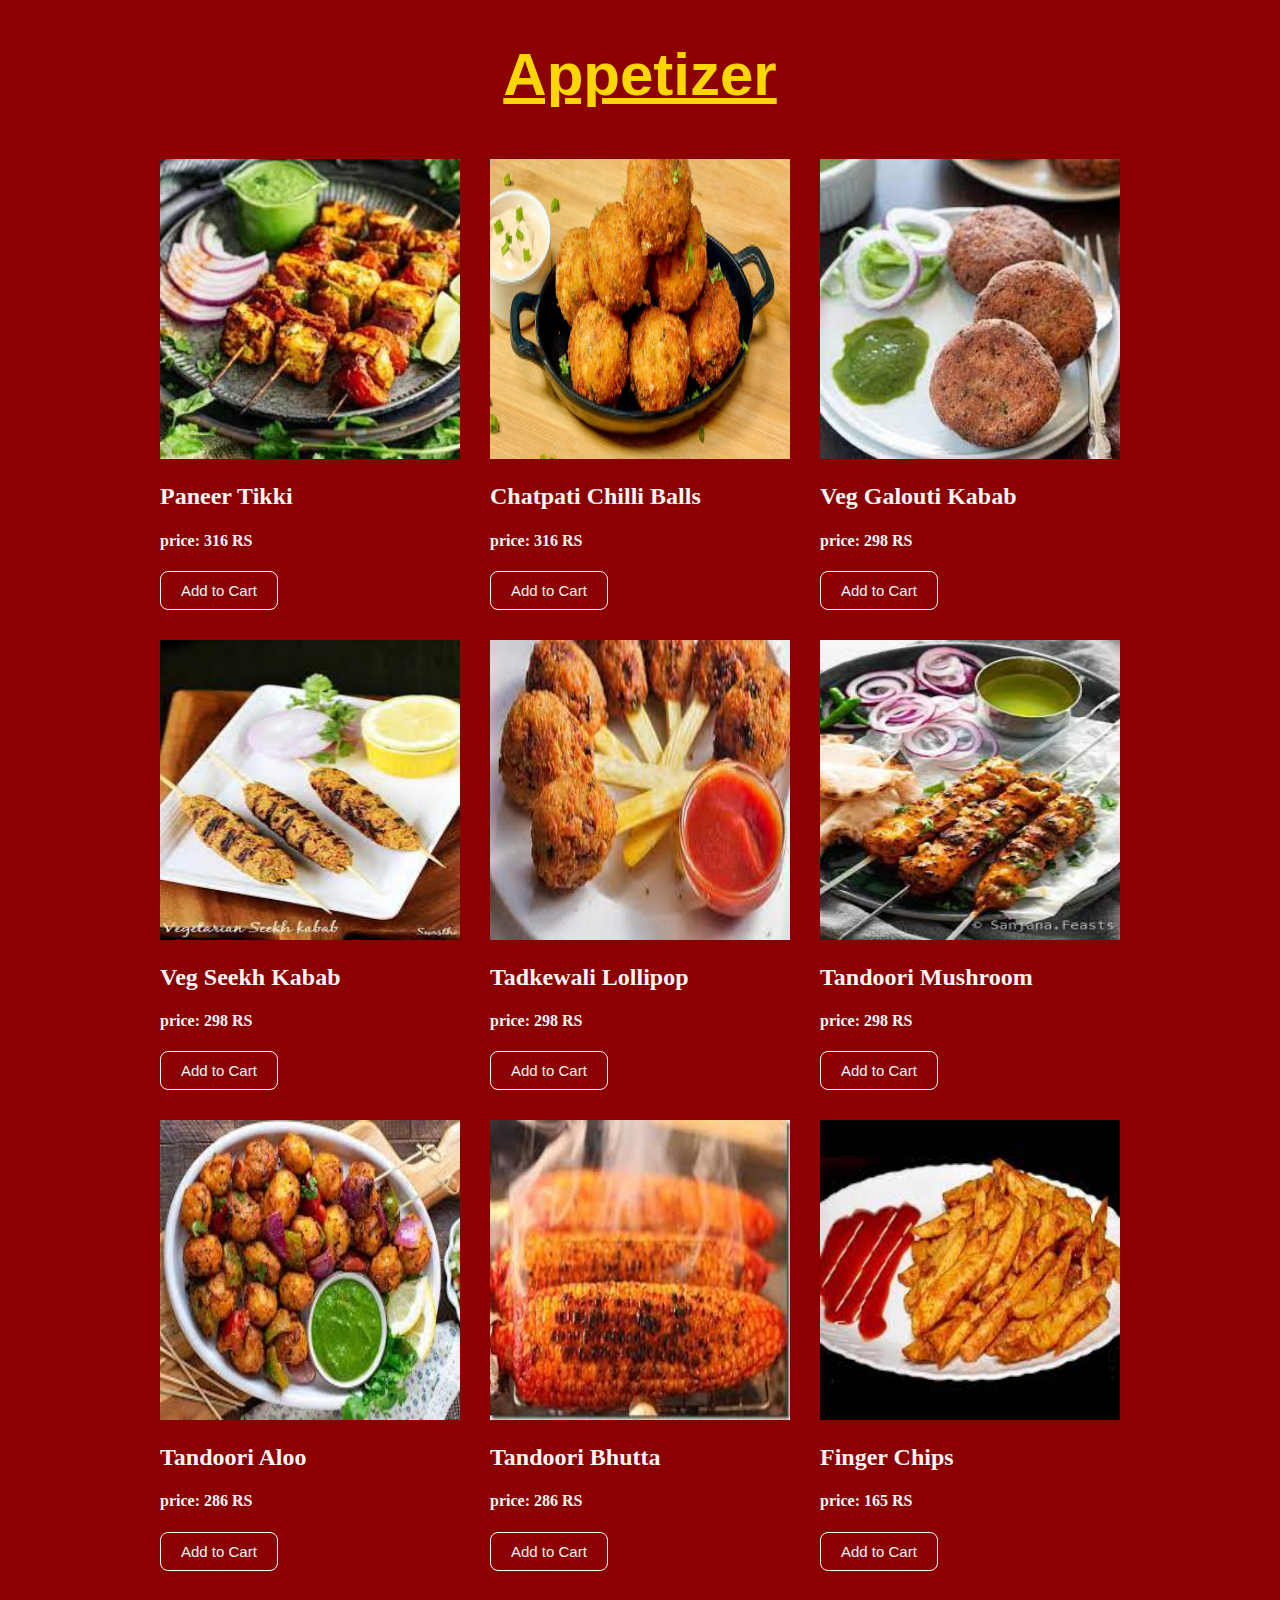
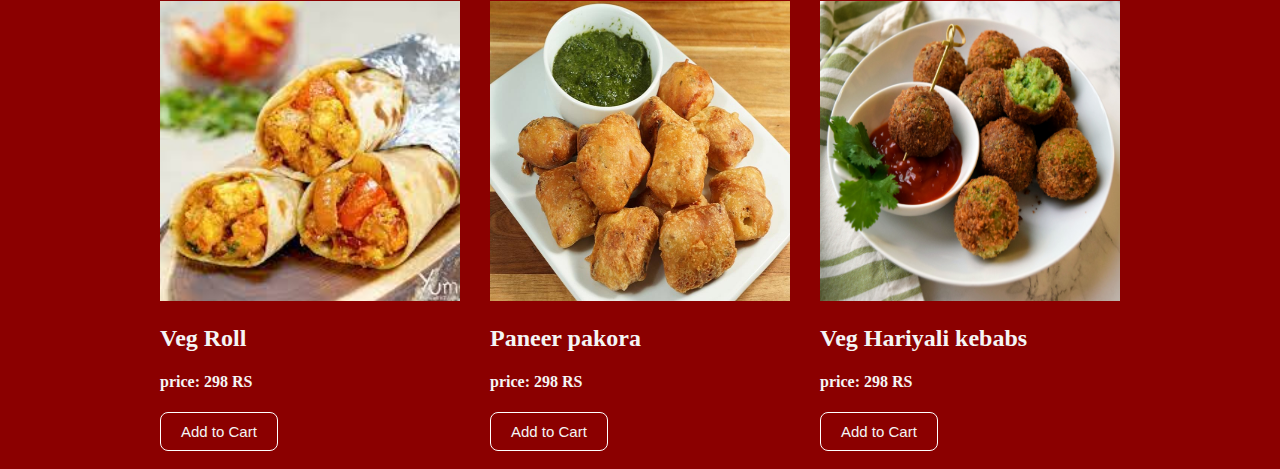
<file: appetizer.html>
<!DOCTYPE html>
<html lang="en">
<head>
    <meta charset="UTF-8">
    <meta name="viewport" content="width=device-width, initial-scale=1.0">
    <title>Document</title>
    <link rel="stylesheet" href="appetizer1.css">
</head>
<body>
    <h1>Appetizer</h1>
    <div class="container">
        <div>
            <img src="paneerTikki.png" alt="">
        <h2>Paneer Tikki</h2>
        <h4>price: 316 RS</h4>
        <button>Add to Cart</button>
    </div>
    <div>
        <img src="chatpatiChilliBalls.png" alt="">
        <h2>Chatpati Chilli Balls</h2>
        <h4>price: 316 RS</h4>
        <button>Add to Cart</button>
    </div>
    <div>
        <img src="vegGaloutiKabab.png" alt="">
        <h2>Veg Galouti Kabab</h2>
        <h4>price: 298 RS</h4>
        <button>Add to Cart</button>
    </div>
    <div>
    <img src="vegSeekhKabab.png" alt="">
    <h2>Veg Seekh Kabab</h2>
    <h4>price: 298 RS</h4>
    <button>Add to Cart</button>
    </div>
    <div>
        <img src="tadkewaliLollipop.png" alt="">
    <h2>Tadkewali Lollipop</h2>
    <h4>price: 298 RS</h4>
    <button>Add to Cart</button>
    </div>
    <div>
        <img src="tandooriMushroom.png" alt="">
    <h2>Tandoori Mushroom</h2>
    <h4>price: 298 RS</h4>
    <button>Add to Cart</button>
    </div>
    <div>
        <img src="tandooriAloo.png" alt="">
    <h2>Tandoori Aloo</h2>
    <h4>price: 286 RS</h4>
    <button>Add to Cart</button>
    </div>
    <div>
        <img src="tandooriBhutta.png" alt="">
    <h2>Tandoori Bhutta</h2>
    <h4>price: 286 RS</h4>
    <button>Add to Cart</button>
    </div>
    <div>
        <img src="fingerChips.png" alt="">
    <h2>Finger Chips</h2>
    <h4>price: 165 RS</h4>
    <button>Add to Cart</button>
    </div>
    <div>
        <img src="vegRoll.png" alt="">
    <h2>Veg Roll</h2>
    <h4>price: 298 RS</h4>
    <button>Add to Cart</button>
    </div>
    <div>
        <img src="paneerPakora.png" alt="">
    <h2>Paneer pakora</h2>
    <h4>price: 298 RS</h4>
    <button>Add to Cart</button>
    </div>
    <div>
        <img src="Veg hariyali kebabs.png" alt="">
    <h2>Veg Hariyali kebabs</h2>
    <h4>price: 298 RS</h4>
    <button>Add to Cart</button>
    </div>
    </div>

</body>
</html>
</file>
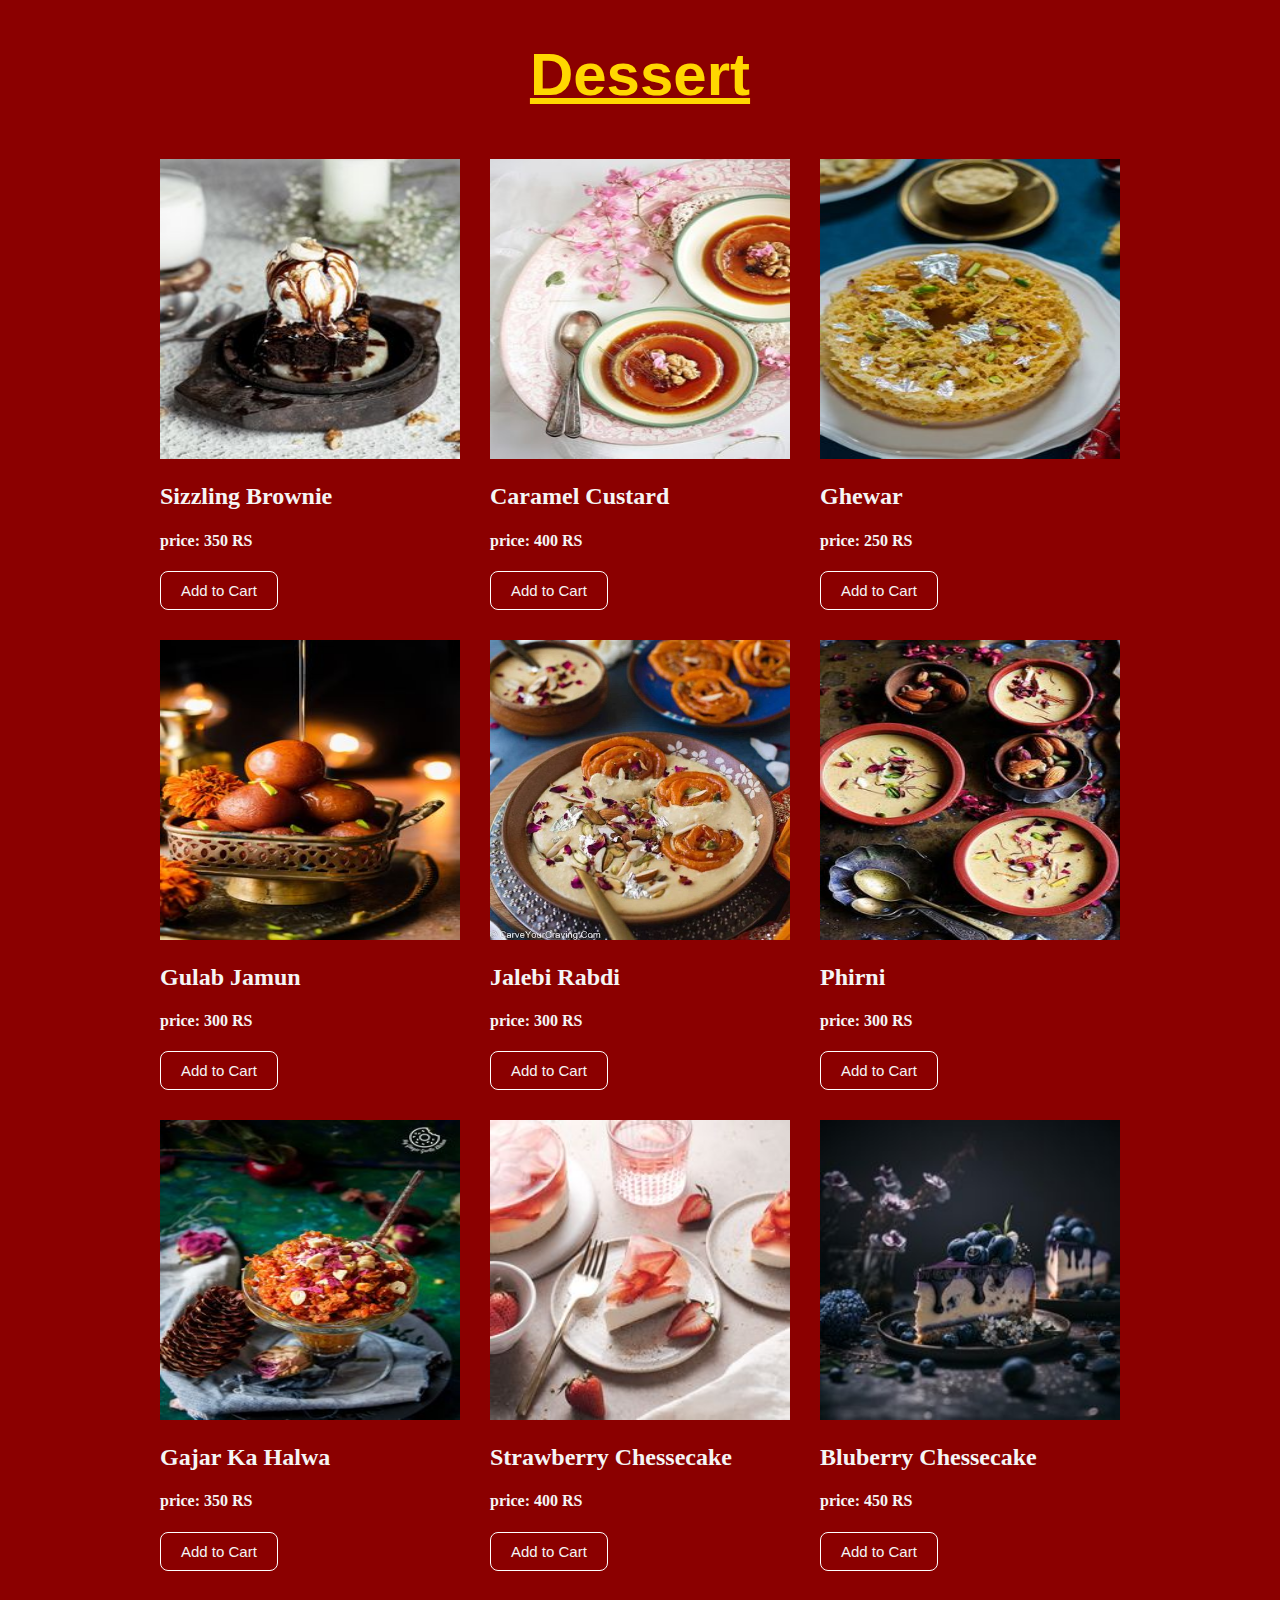
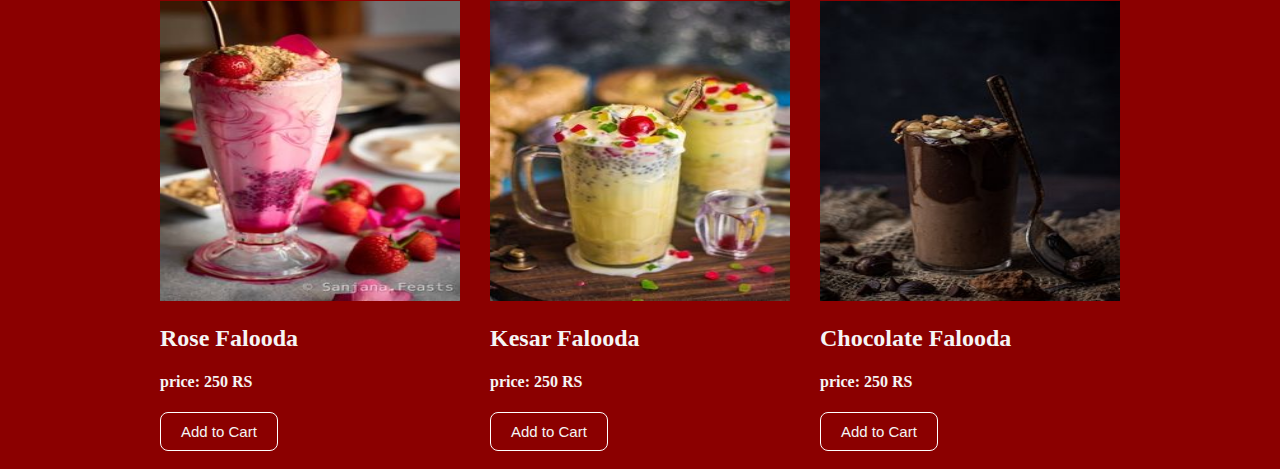
<file: dessert.html>
<!DOCTYPE html>
<html lang="en">
<head>
    <meta charset="UTF-8">
    <meta name="viewport" content="width=device-width, initial-scale=1.0">
    <title>Document</title>
    <link rel="stylesheet" href="dessert.css">
</head>
<body>
    <h1>Dessert</h1>
    <div class="container">
        <div>
            <img src="Sizzling Brownie.jpg" alt="">
            <h2>Sizzling Brownie</h2>
            <h4>price: 350 RS</h4>
            <button>Add to Cart</button>
        </div>
        <div>
            <img src="Caramel Custard1.jpg" alt="">
            <h2>Caramel Custard</h2>
            <h4>price: 400 RS</h4>
            <button>Add to Cart</button>
        </div>
        <div>
            <img src="Ghewar.jpg" alt="">
            <h2>Ghewar</h2>
            <h4>price: 250 RS</h4>
            <button>Add to Cart</button>
        </div>
        <div>
            <img src="Gulab Jamun.jpg" alt="">
            <h2>Gulab Jamun</h2>
            <h4>price: 300 RS</h4>
            <button>Add to Cart</button>
        </div>
        <div>
            <img src="Jalebi Rabdi.jpg" alt="">
            <h2>Jalebi Rabdi</h2>
            <h4>price: 300 RS</h4>
            <button>Add to Cart</button>
        </div>
        <div>
            <img src="Phirni.jpg" alt="">
            <h2>Phirni</h2>
            <h4>price: 300 RS</h4>
            <button>Add to Cart</button>
        </div>
        <div>
            <img src="Gajar Ka Halwa.jpg" alt="">
            <h2>Gajar Ka Halwa</h2>
            <h4>price: 350 RS</h4>
            <button>Add to Cart</button>
        </div>
        <div>
            <img src="Strawberry Chessecake.jpg" alt="">
            <h2>Strawberry Chessecake</h2>
            <h4>price: 400 RS</h4>
            <button>Add to Cart</button>
        </div>
        <div>
            <img src="Bluberry Chessecake.jpg" alt="">
            <h2>Bluberry Chessecake</h2>
            <h4>price: 450 RS</h4>
            <button>Add to Cart</button>
        </div>
        <div>
            <img src="Rose Falooda.jpg" alt="">
            <h2>Rose Falooda</h2>
            <h4>price: 250 RS</h4>
            <button>Add to Cart</button>
        </div>
        <div>
            <img src="Kesar Falooda.jpg" alt="">
            <h2>Kesar Falooda</h2>
            <h4>price: 250 RS</h4>
            <button>Add to Cart</button>
        </div>
        <div>
            <img src="Chocolate Falooda.jpg" alt="">
            <h2>Chocolate Falooda</h2>
            <h4>price: 250 RS</h4>
            <button>Add to Cart</button>
        </div>
    </div>
</body>
</html>
</file>
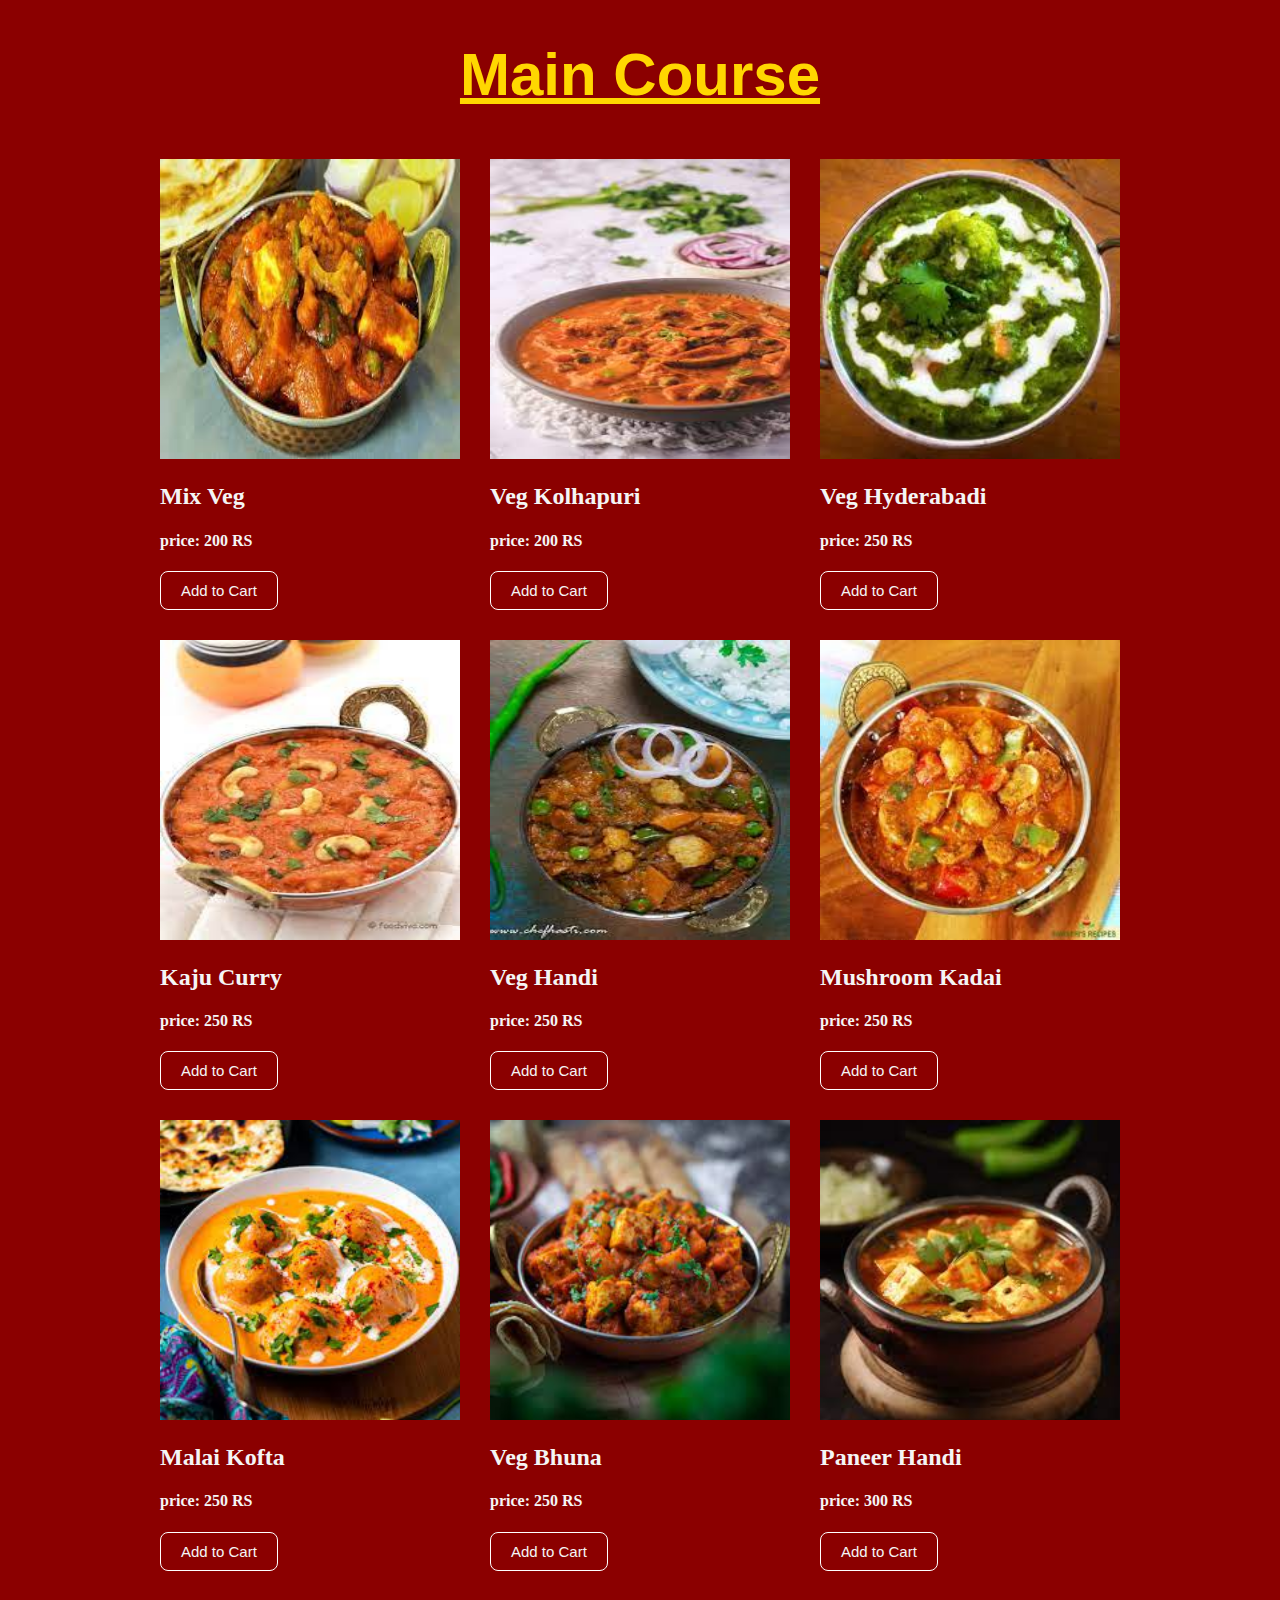
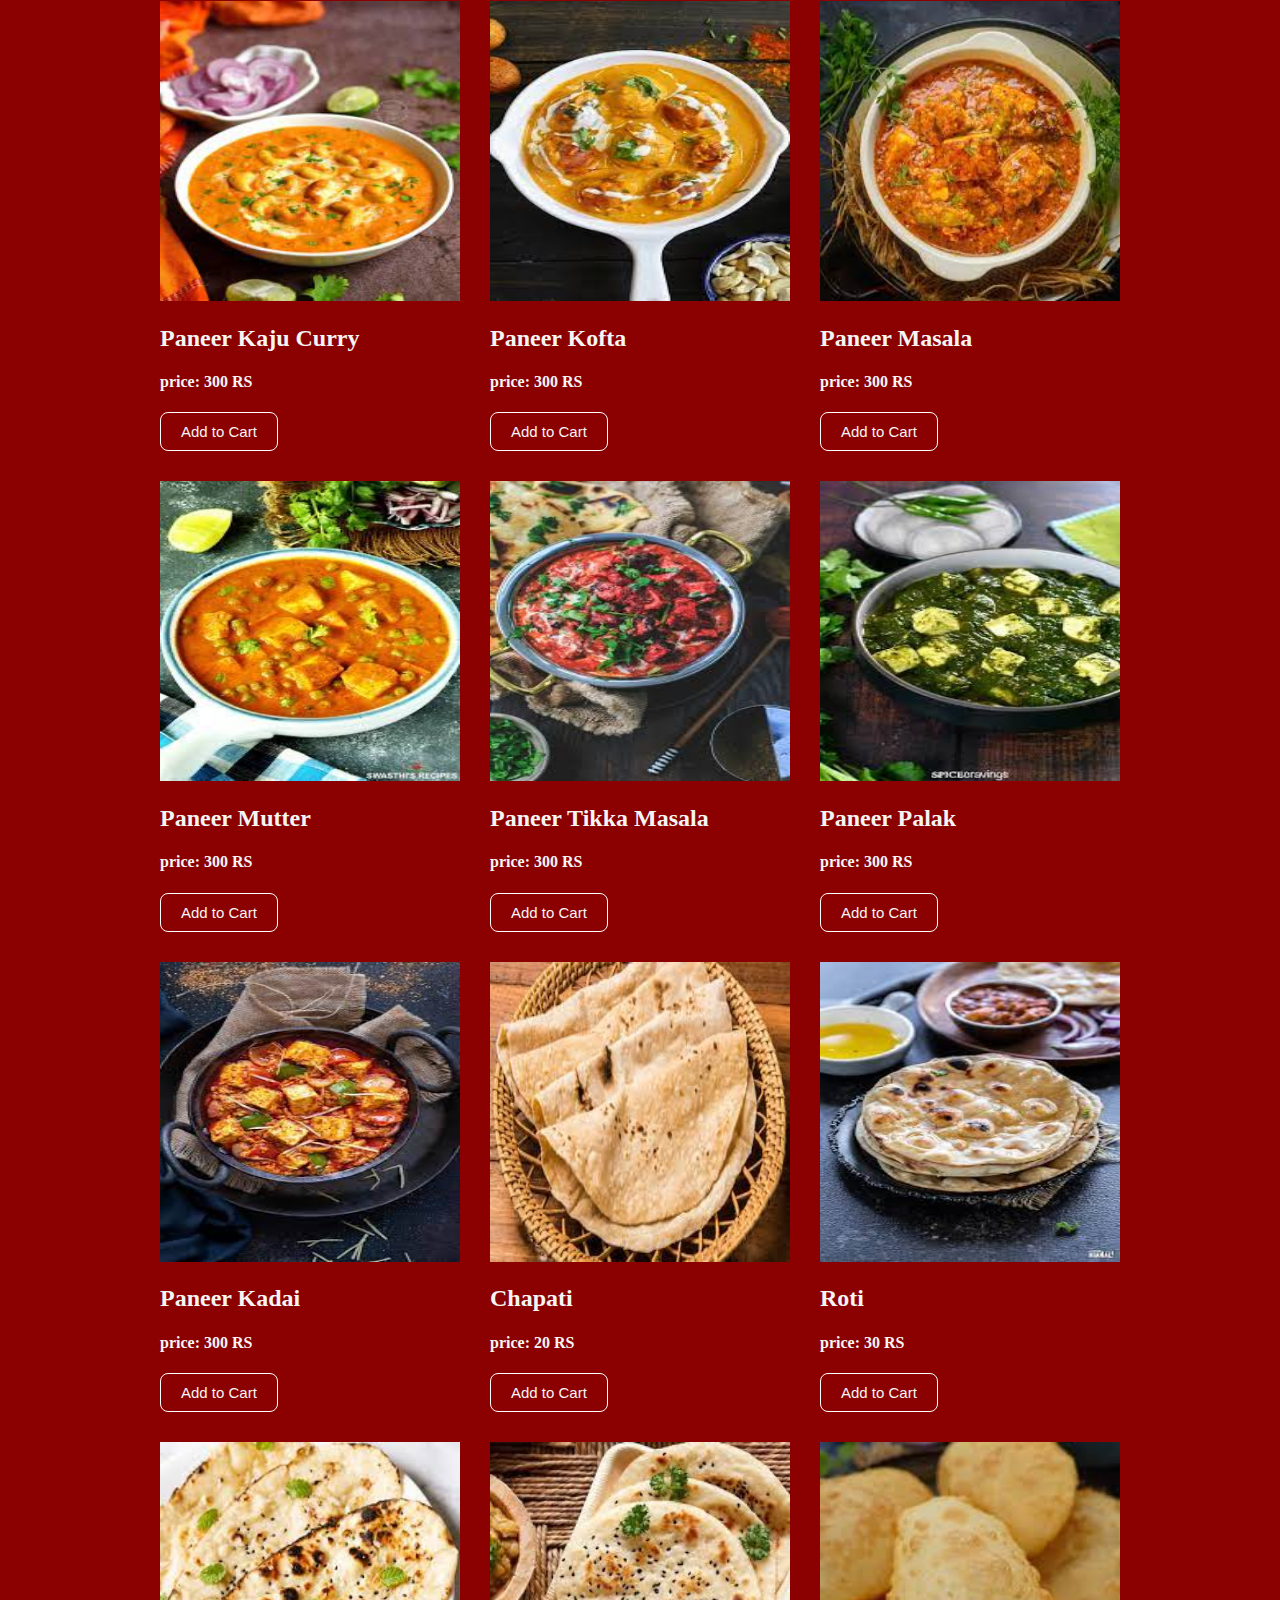
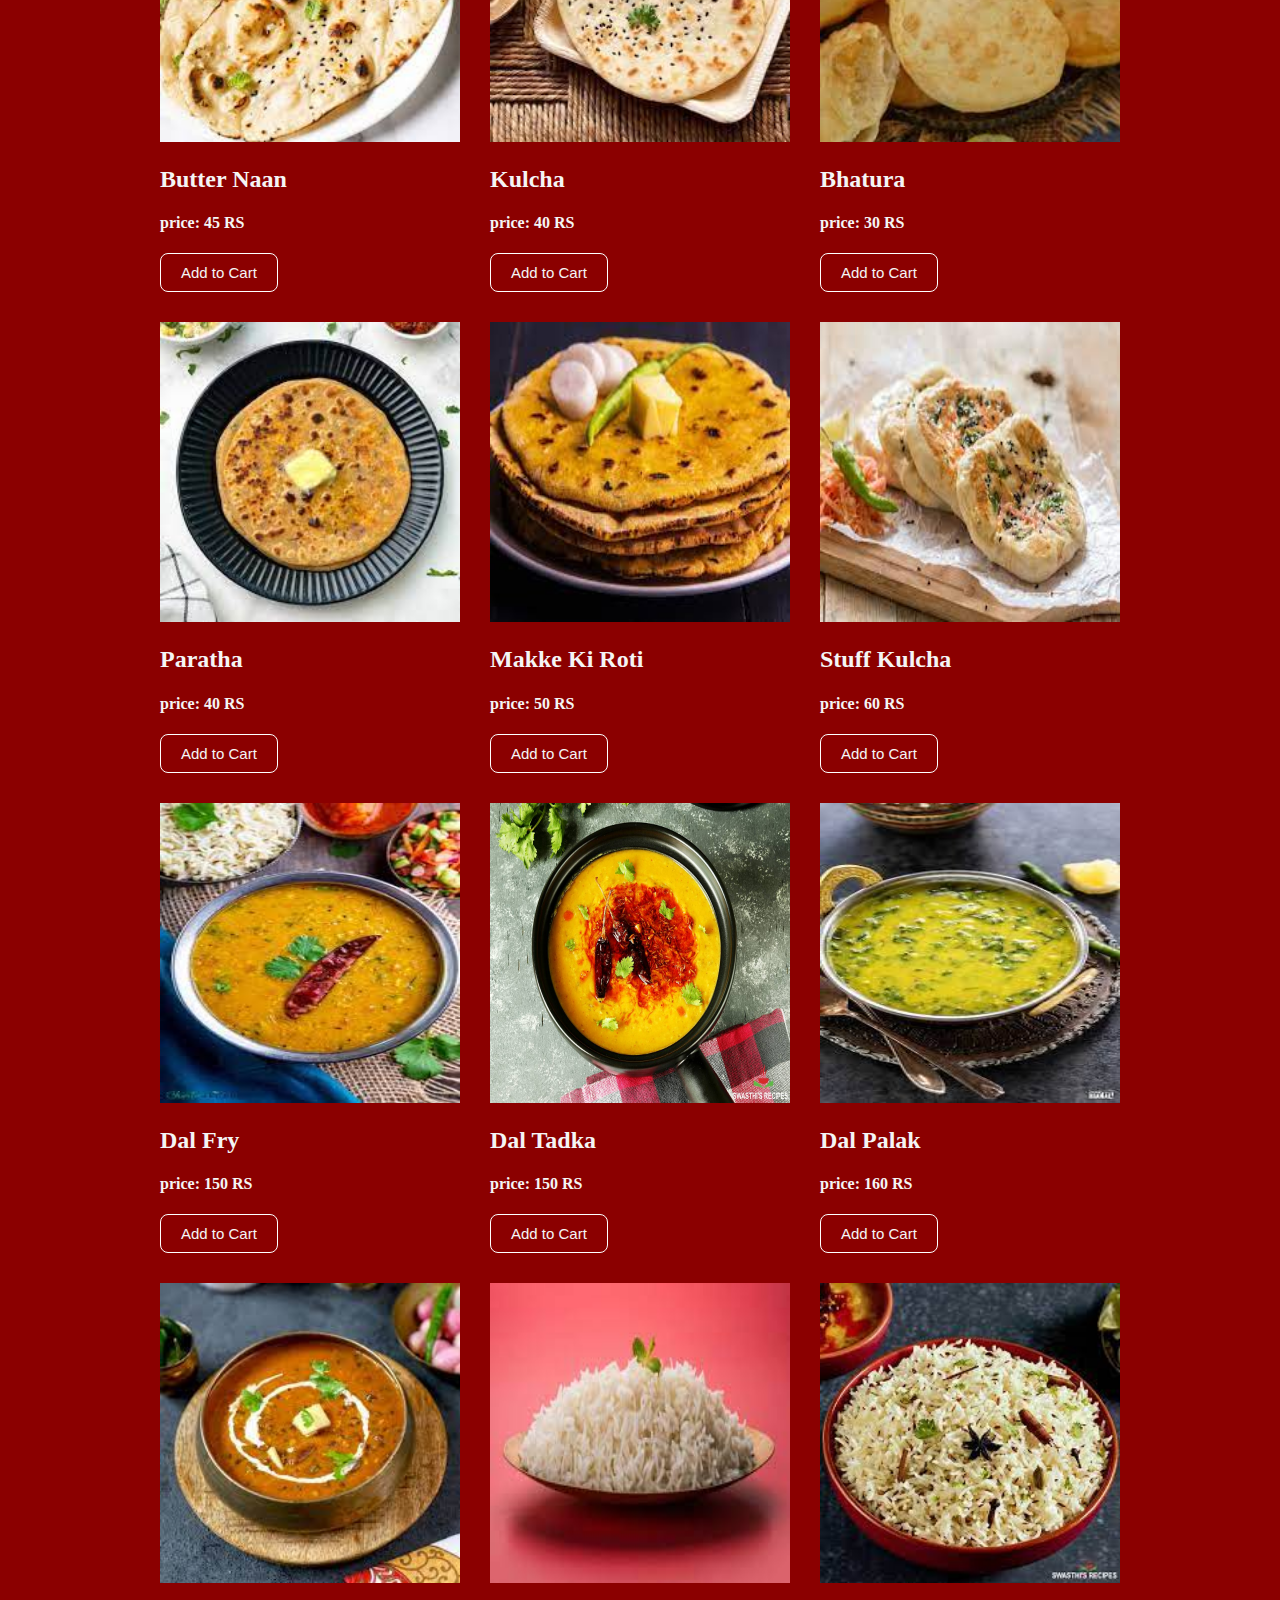
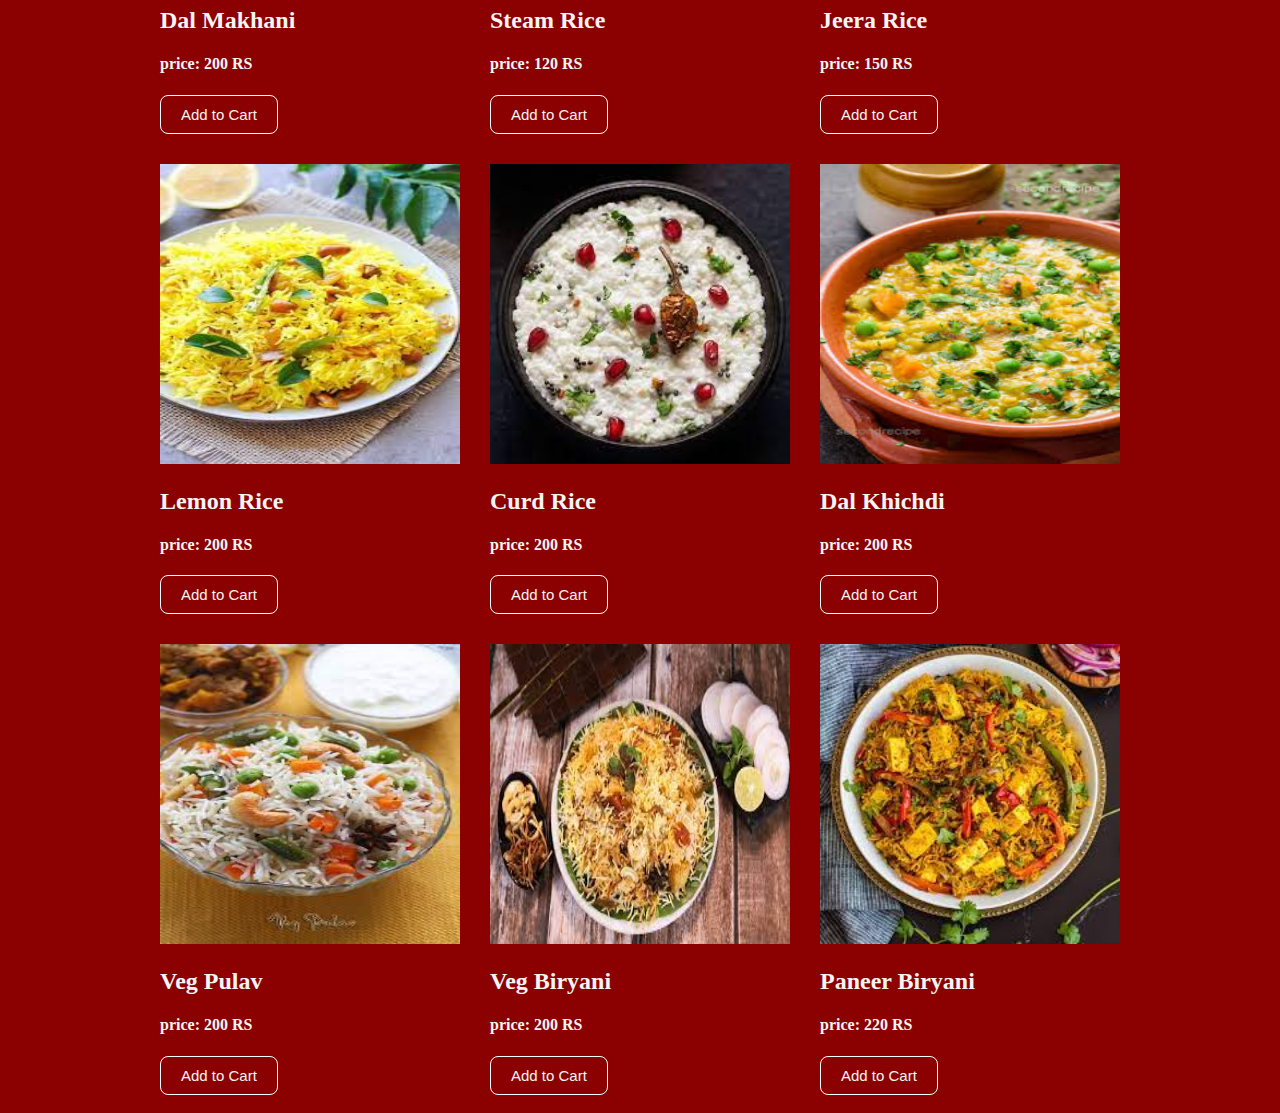
<file: MainCourse.html>
<!DOCTYPE html>
<html lang="en">
<head>
    <meta charset="UTF-8">
    <meta name="viewport" content="width=device-width, initial-scale=1.0">
    <title>Document</title>
    <link rel="stylesheet" href="mainCourse1.css">
</head>
<body>
    <h1>Main Course</h1>
    <div class="container">
        <div>
            <img src="mixVeg.png" alt="">
            <h2>Mix Veg</h2>
            <h4>price: 200 RS</h4>
            <button>Add to Cart</button>
        </div>
        <div>
            <img src="vegKolhapuri.png" alt="">
            <h2>Veg Kolhapuri</h2>
            <h4>price: 200 RS</h4>
            <button>Add to Cart</button>
        </div>
        <div>
            <img src="veg hyderabadi.png" alt="">
            <h2>Veg Hyderabadi</h2>
            <h4>price: 250 RS</h4>
            <button>Add to Cart</button>
        </div>
        <div>
            <img src="kaju curry.png" alt="">
            <h2>Kaju Curry</h2>
            <h4>price: 250 RS</h4>
            <button>Add to Cart</button>
        </div>
        <div>
            <img src="veg handi.png" alt="">
            <h2>Veg Handi</h2>
            <h4>price: 250 RS</h4>
            <button>Add to Cart</button>
        </div>
        <div>
            <img src="mushroom kadai.png" alt="">
            <h2>Mushroom Kadai</h2>
            <h4>price: 250 RS</h4>
            <button>Add to Cart</button>
        </div>
        <div>
            <img src="malai kofta.png" alt="">
            <h2>Malai Kofta</h2>
            <h4>price: 250 RS</h4>
            <button>Add to Cart</button>
        </div>
        <div>
            <img src="veg bhuna.png" alt="">
            <h2>Veg Bhuna</h2>
            <h4>price: 250 RS</h4>
            <button>Add to Cart</button>
        </div>
        <div>
            <img src="Paneer Handi.png" alt="">
            <h2>Paneer Handi</h2>
            <h4>price: 300 RS</h4>
            <button>Add to Cart</button>
        </div>
        <div>
            <img src="Paneer Kaju Curry.png" alt="">
            <h2>Paneer Kaju Curry</h2>
            <h4>price: 300 RS</h4>
            <button>Add to Cart</button>
        </div>
        <div>
            <img src="Paneer Kofta.png" alt="">
            <h2>Paneer Kofta</h2>
            <h4>price: 300 RS</h4>
            <button>Add to Cart</button>
        </div>
        <div>
            <img src="Paneer Masala.png" alt="">
            <h2>Paneer Masala</h2>
            <h4>price: 300 RS</h4>
            <button>Add to Cart</button>
        </div>
        <div>
            <img src="Paneer Mutter.png" alt="">
            <h2>Paneer Mutter</h2>
            <h4>price: 300 RS</h4>
            <button>Add to Cart</button>
        </div>
        <div>
            <img src="Paneer Tikka Masala.png" alt="">
            <h2>Paneer Tikka Masala</h2>
            <h4>price: 300 RS</h4>
            <button>Add to Cart</button>
        </div>
        <div>
            <img src="panner palak.png" alt="">
            <h2>Paneer Palak</h2>
            <h4>price: 300 RS</h4>
            <button>Add to Cart</button>
        </div>
        <div>
            <img src="Paneer Kadai.png" alt="">
            <h2>Paneer Kadai</h2>
            <h4>price: 300 RS</h4>
            <button>Add to Cart</button>
        </div>
        <div>
            <img src="chapati.png" alt="">
            <h2>Chapati</h2>
            <h4>price: 20 RS</h4>
            <button>Add to Cart</button>
        </div>
        <div>
            <img src="Roti.png" alt="">
            <h2>Roti</h2>
            <h4>price: 30 RS</h4>
            <button>Add to Cart</button>
        </div>
        <div>
            <img src="Naan.png" alt="">
            <h2> Butter Naan</h2>
            <h4>price: 45 RS</h4>
            <button>Add to Cart</button>
        </div>
        <div>
            <img src="Kulcha.png" alt="">
            <h2>Kulcha</h2>
            <h4>price: 40 RS</h4>
            <button>Add to Cart</button>
        </div>
        <div>
            <img src="bhatura.png" alt="">
            <h2>Bhatura</h2>
            <h4>price: 30 RS</h4>
            <button>Add to Cart</button>
        </div>
        <div>
            <img src="Paratha.png" alt="">
            <h2>Paratha</h2>
            <h4>price: 40 RS</h4>
            <button>Add to Cart</button>
        </div>
        <div>
            <img src="makke ki roti.png" alt="">
            <h2>Makke Ki Roti</h2>
            <h4>price: 50 RS</h4>
            <button>Add to Cart</button>
        </div>
        <div>
            <img src="stuff kulcha.png" alt="">
            <h2>Stuff Kulcha</h2>
            <h4>price: 60 RS</h4>
            <button>Add to Cart</button>
        </div>
        <div>
            <img src="Dal Fry.png" alt="">
            <h2>Dal Fry</h2>
            <h4>price: 150 RS</h4>
            <button>Add to Cart</button>
        </div>
        <div>
            <img src="Dal Tadka.png" alt="">
            <h2>Dal Tadka</h2>
            <h4>price: 150 RS</h4>
            <button>Add to Cart</button>
        </div>
        <div>
            <img src="Dal Palak.png" alt="">
            <h2>Dal Palak</h2>
            <h4>price: 160 RS</h4>
            <button>Add to Cart</button>
        </div>
        <div>
            <img src="dal makhani.png" alt="">
            <h2>Dal Makhani</h2>
            <h4>price: 200 RS</h4>
            <button>Add to Cart</button>
        </div>
        <div>
            <img src="Steam Rice.png" alt="">
            <h2>Steam Rice</h2>
            <h4>price: 120 RS</h4>
            <button>Add to Cart</button>
        </div>
        <div>
            <img src="Jeera Rice.png" alt="">
            <h2>Jeera Rice</h2>
            <h4>price: 150 RS</h4>
            <button>Add to Cart</button>
        </div>
        <div>
            <img src="Lemon Rice.png" alt="">
            <h2>Lemon Rice</h2>
            <h4>price: 200 RS</h4>
            <button>Add to Cart</button>
        </div>
        <div>
            <img src="Curd Rice.png" alt="">
            <h2>Curd Rice</h2>
            <h4>price: 200 RS</h4>
            <button>Add to Cart</button>
        </div>
        <div>
            <img src="dal khichdi.png" alt="">
            <h2>Dal Khichdi</h2>
            <h4>price: 200 RS</h4>
            <button>Add to Cart</button>
        </div>
        <div>
            <img src="Veg Pulav.png" alt="">
            <h2>Veg Pulav</h2>
            <h4>price: 200 RS</h4>
            <button>Add to Cart</button>
        </div>
        <div>
            <img src="veg biryani.png" alt="">
            <h2>Veg Biryani</h2>
            <h4>price: 200 RS</h4>
            <button>Add to Cart</button>
        </div>
        <div>
            <img src="paneer biryani.png" alt="">
            <h2>Paneer Biryani</h2>
            <h4>price: 220 RS</h4>
            <button>Add to Cart</button>
        </div>
    </div>
</body>
</html>
</file>
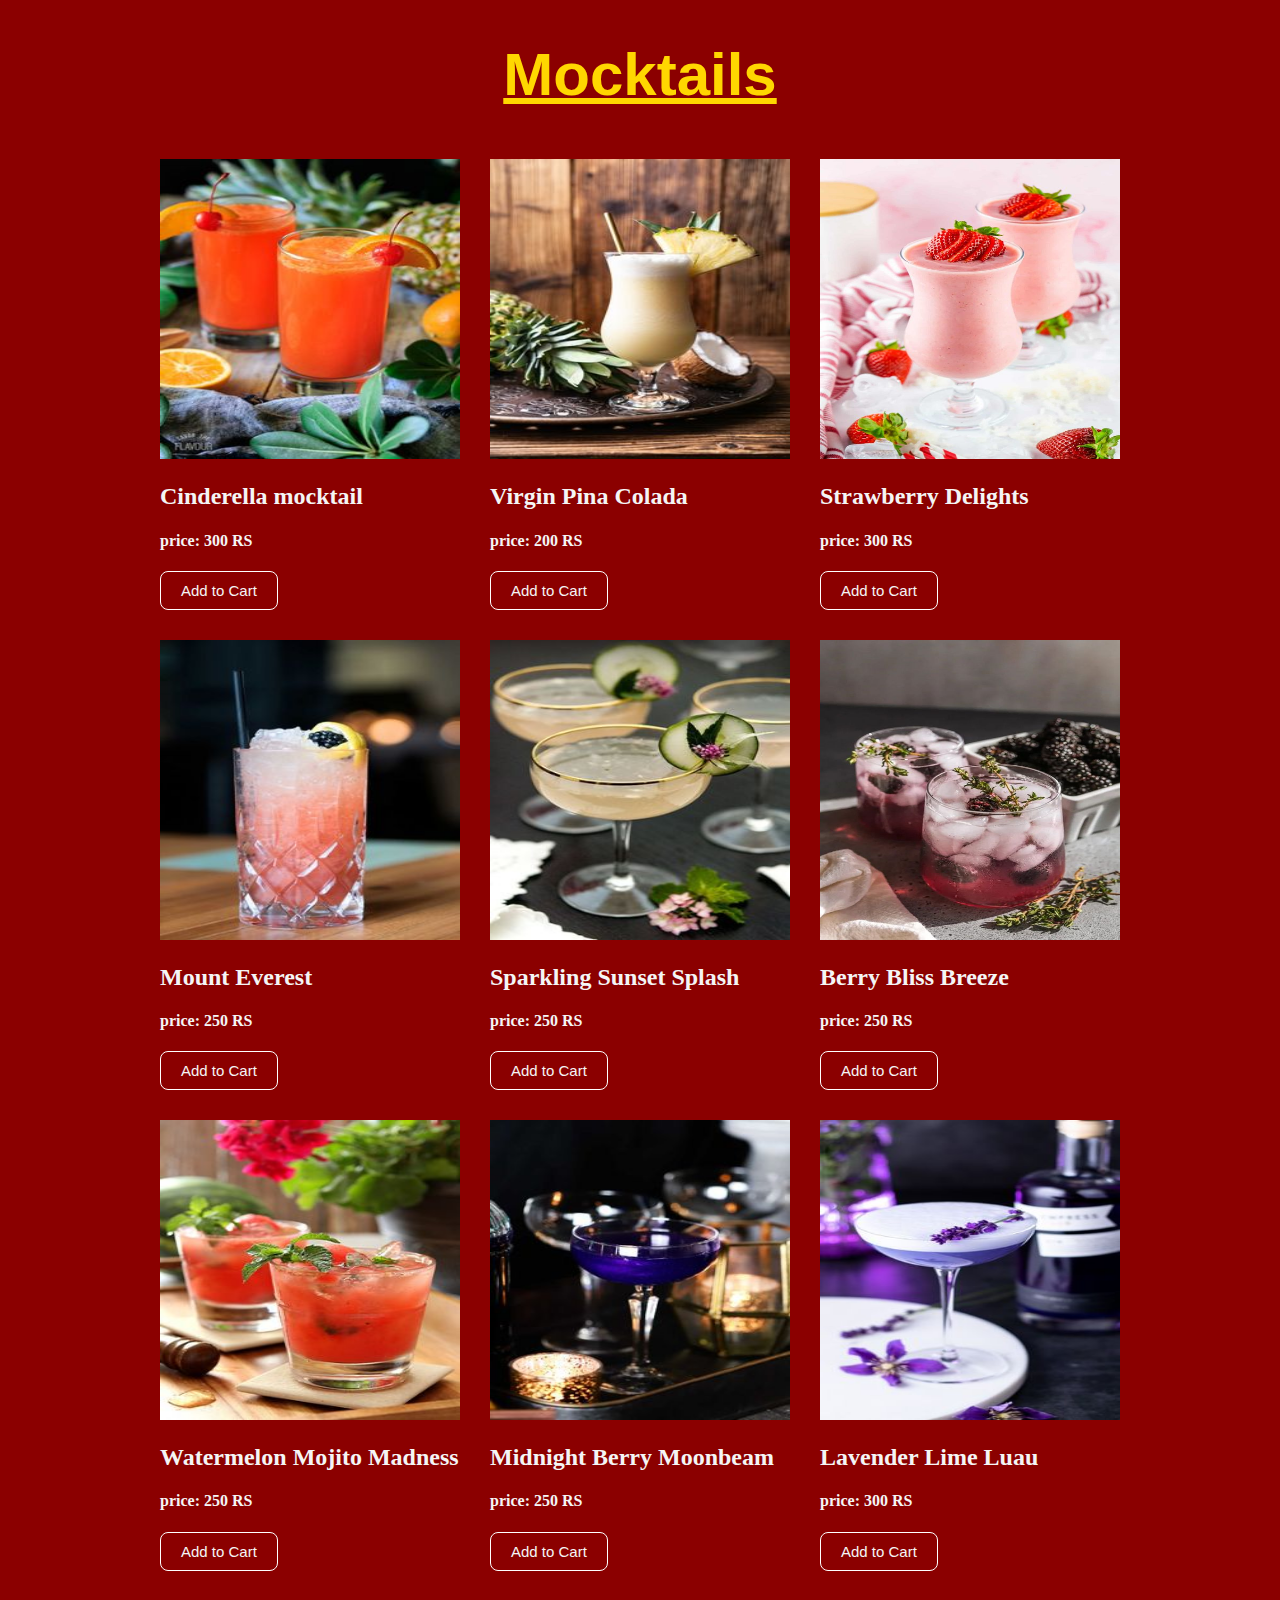
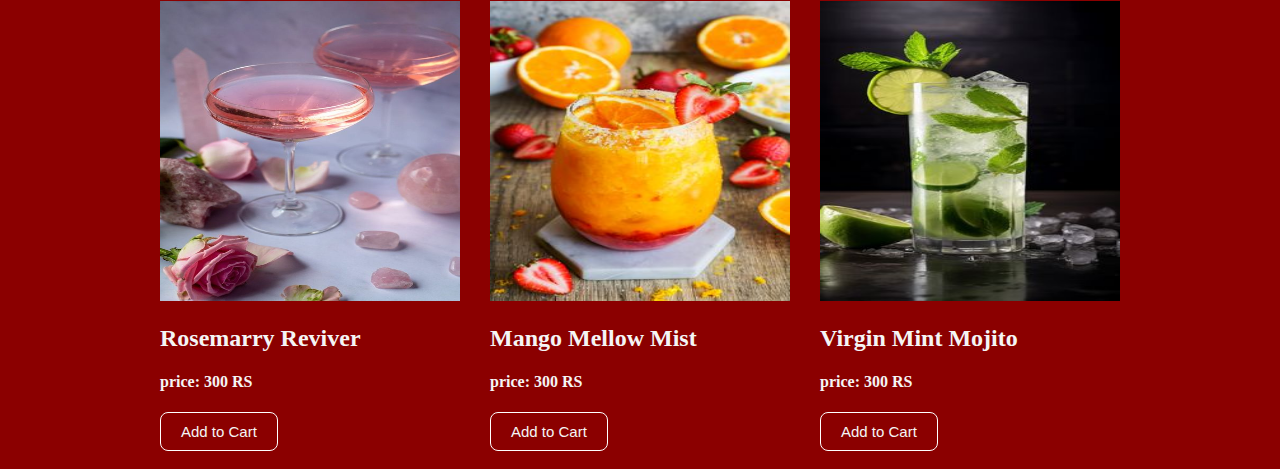
<file: mocktails.html>
<!DOCTYPE html>
<html lang="en">
<head>
    <meta charset="UTF-8">
    <meta name="viewport" content="width=device-width, initial-scale=1.0">
    <title>Document</title>
    <link rel="stylesheet" href="mocktails.css">
</head>
<body>
    <h1>Mocktails</h1>
    <div class="container">
        <div>
            <img src="Cinderella mocktail.jpg" alt="">
            <h2>Cinderella mocktail</h2>
            <h4>price: 300 RS</h4>
            <button>Add to Cart</button>
        </div>
        <div>
            <img src="virgin pina colada.jpg" alt="">
            <h2>Virgin Pina Colada</h2>
            <h4>price: 200 RS</h4>
            <button>Add to Cart</button>
        </div>
        <div>
            <img src="strawberry delights.jpg" alt="">
            <h2>Strawberry Delights</h2>
            <h4>price: 300 RS</h4>
            <button>Add to Cart</button>
        </div>
        <div>
            <img src="mount everest mocktail.jpg" alt="">
            <h2>Mount Everest</h2>
            <h4>price: 250 RS</h4>
            <button>Add to Cart</button>
        </div>
        <div>
            <img src="sparkling sunset splash.jpg" alt="">
            <h2>Sparkling Sunset Splash</h2>
            <h4>price: 250 RS</h4>
            <button>Add to Cart</button>
        </div>
        <div>
            <img src="berry bliss breeze mocktail.jpg" alt="">
            <h2>Berry Bliss Breeze</h2>
            <h4>price: 250 RS</h4>
            <button>Add to Cart</button>
        </div>
        <div>
            <img src="watermelon mojito madness.jpg" alt="">
            <h2>Watermelon Mojito Madness</h2>
            <h4>price: 250 RS</h4>
            <button>Add to Cart</button>
        </div>
        <div>
            <img src="midnight berry moonbeam.jpg" alt="">
            <h2>Midnight Berry Moonbeam</h2>
            <h4>price: 250 RS</h4>
            <button>Add to Cart</button>
        </div>
        <div>
            <img src="lavender lime luau.jpg" alt="">
            <h2>Lavender Lime Luau</h2>
            <h4>price: 300 RS</h4>
            <button>Add to Cart</button>
        </div>
        <div>
            <img src="Rosemarry reviver.jpg" alt="">
            <h2>Rosemarry Reviver</h2>
            <h4>price: 300 RS</h4>
            <button>Add to Cart</button>
        </div>
        <div>
            <img src="mango mellow mist mocktail.jpg" alt="">
            <h2>Mango Mellow Mist</h2>
            <h4>price: 300 RS</h4>
            <button>Add to Cart</button>
        </div>
        <div>
            <img src="Virgin Mint Mojito.jpg" alt="">
            <h2>Virgin Mint Mojito</h2>
            <h4>price: 300 RS</h4>
            <button>Add to Cart</button>
        </div>
    </div>
</body>
</html>
</file>
<file: appetizer1.css>
*{
    background-color:darkred;
}
h1{
    font-size: 60px;
    font-weight: bold;
    font-family: 'Franklin Gothic Medium', 'Arial Narrow', Arial, sans-serif;
    color: gold;
    text-align: center;
    text-decoration: underline;
    
}
.container{
    color: whitesmoke;
    display: flex;
    gap: 30px;
    flex-wrap: wrap;
    padding: 10px 20px;
    justify-content: center;
}
img{
    width: 300px;
    height: 300px;
}
button{
    color:whitesmoke;
    border: 1px solid white;
    border-radius: 8px;
    cursor: pointer;
    padding: 10px 20px;
    font-size: 15px;
}
button:hover{
    background-color: gold;
    color: black;
}
</file>
<file: dessert.css>
*{
    background-color:darkred;
 
}
h1{
    font-size: 60px;
    font-weight: bold;
    font-family: 'Franklin Gothic Medium', 'Arial Narrow', Arial, sans-serif;
    color: gold;
    text-align: center;
    text-decoration: underline;
    
}
.container{
    color: whitesmoke;
    display: flex;
    gap: 30px;
    flex-wrap: wrap;
    padding: 10px 20px;
    justify-content: center;
}
img{
    width: 300px;
    height: 300px;
}
button{
    color:whitesmoke;
    border: 1px solid white;
    border-radius: 8px;
    cursor: pointer;
    padding: 10px 20px;
    font-size: 15px;
}
button:hover{
    background-color: gold;
    color: black;
}
</file>
<file: mainCourse1.css>
*{
    background-color:darkred;
 
}
h1{
    font-size: 60px;
    font-weight: bold;
    font-family: 'Franklin Gothic Medium', 'Arial Narrow', Arial, sans-serif;
    color: gold;
    text-align: center;
    text-decoration: underline;
    
}
.container{
    color: whitesmoke;
    display: flex;
    gap: 30px;
    flex-wrap: wrap;
    padding: 10px 20px;
    justify-content: center;
}
img{
    width: 300px;
    height: 300px;
}
button{
    color:whitesmoke;
    border: 1px solid white;
    border-radius: 8px;
    cursor: pointer;
    padding: 10px 20px;
    font-size: 15px;
}
button:hover{
    background-color: gold;
    color: black;
}
</file>
<file: mocktails.css>
*{
    background-color:darkred;
 
}
h1{
    font-size: 60px;
    font-weight: bold;
    font-family: 'Franklin Gothic Medium', 'Arial Narrow', Arial, sans-serif;
    color: gold;
    text-align: center;
    text-decoration: underline;
    
}
.container{
    color: whitesmoke;
    display: flex;
    gap: 30px;
    flex-wrap: wrap;
    padding: 10px 20px;
    justify-content: center;
}
img{
    width: 300px;
    height: 300px;
}
button{
    color:whitesmoke;
    border: 1px solid white;
    border-radius: 8px;
    cursor: pointer;
    padding: 10px 20px;
    font-size: 15px;
}
button:hover{
    background-color: gold;
    color: black;
}
</file>
